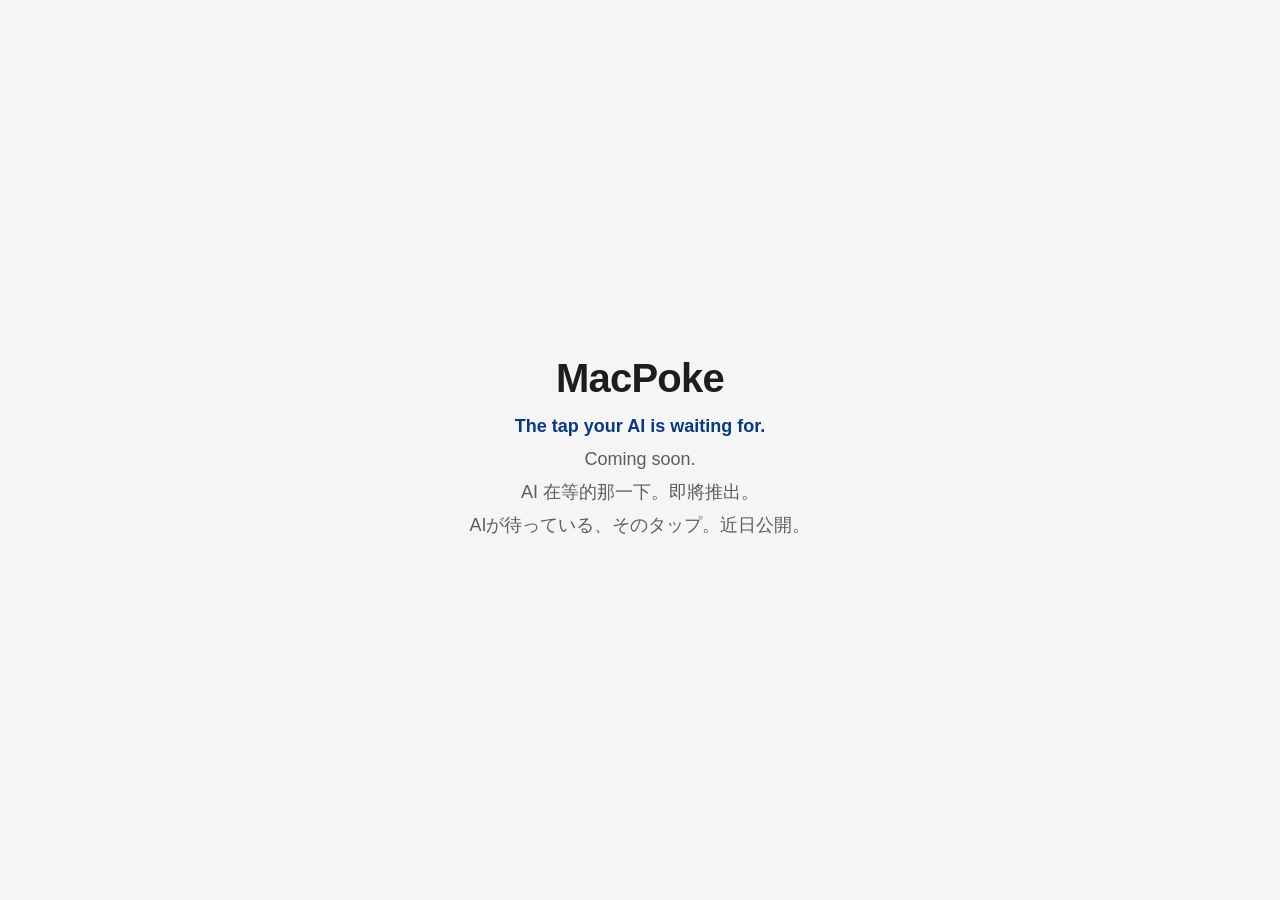
<file: macpoke/index.html>
<!doctype html>
<html lang="en">
<head>
<meta charset="utf-8">
<meta name="viewport" content="width=device-width, initial-scale=1">
<title>MacPoke</title>
<link rel="stylesheet" href="/style.css">
</head>
<body>
<main>
<h1>MacPoke</h1>
<p class="tag">The tap your AI is waiting for.</p>
<p>Coming soon.</p>
<p lang="zh-Hant">AI 在等的那一下。即將推出。</p>
<p lang="ja">AIが待っている、そのタップ。近日公開。</p>
</main>
</body>
</html>
</file>
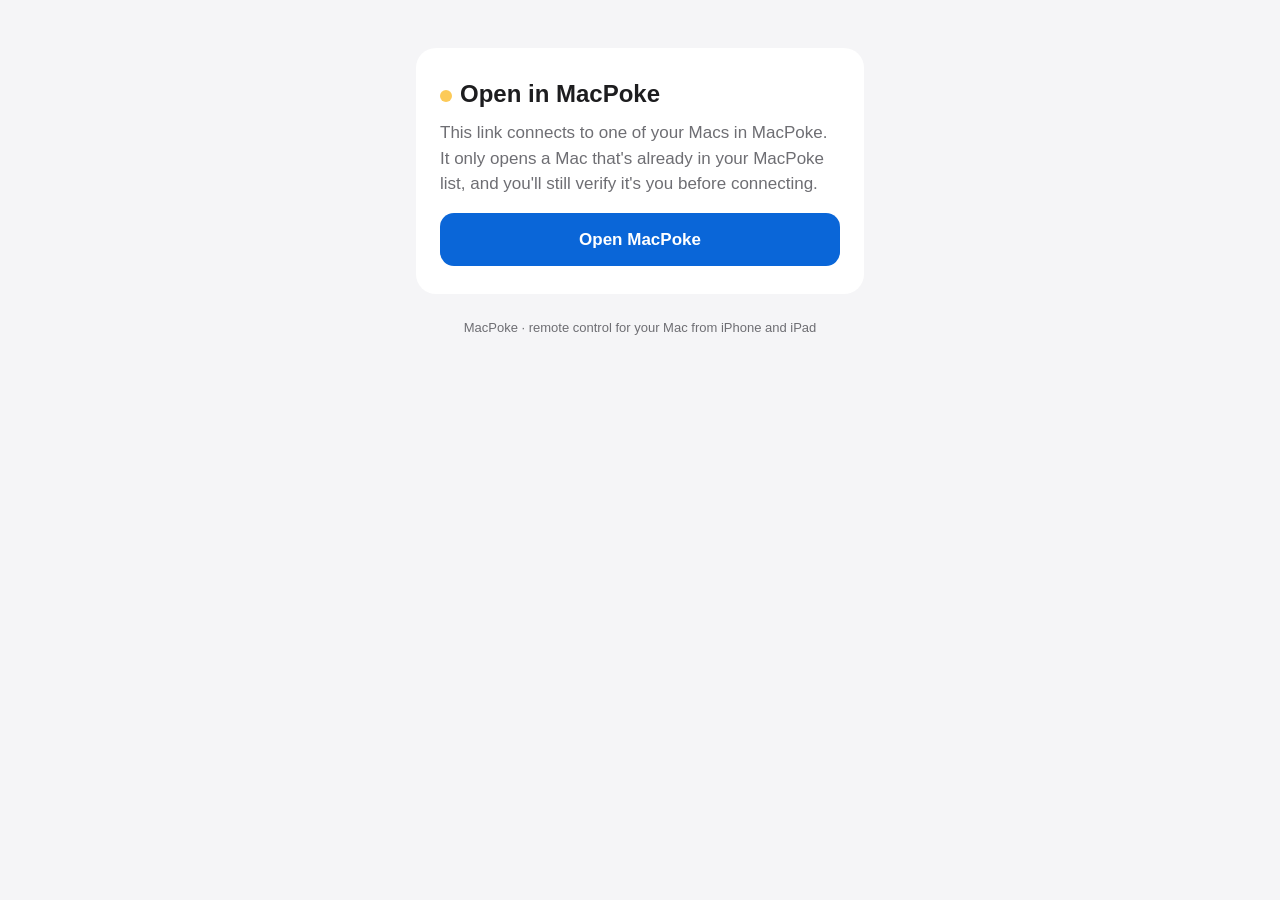
<file: macpoke/open/index.html>
<!doctype html>
<!--
  MacPoke 通知連結的落地頁（#140）：https://apps.hoodchang.com/macpoke/open#id=…&zoom=center
  有裝 MacPoke 時 iOS 直接打開 App（apple-app-site-association），不會看到這頁；
  沒裝、或在 Safari 裡打開時才看到。Mac 的 id 在 # 後面：瀏覽器不會把 # 後面送給網站，
  這頁也只在瀏覽器裡讀，不顯示、不送出，只把同樣的參數交給 macpoke:// 讓 App 打開。
  三種語言照瀏覽器的語言；App Store 連結等上架後填（APP_STORE_URL）。
-->
<html lang="en">
<head>
<meta charset="utf-8">
<meta name="viewport" content="width=device-width, initial-scale=1">
<meta name="robots" content="noindex">
<title>MacPoke</title>
<style>
  :root { --bg: #f5f5f7; --card: #fff; --text: #1d1d1f; --secondary: #6e6e73; --accent: #0a66d8; --gold: #fcca58; }
  @media (prefers-color-scheme: dark) {
    :root { --bg: #000; --card: #1c1c1e; --text: #f5f5f7; --secondary: #a1a1a6; --accent: #4da3ff; }
  }
  * { box-sizing: border-box; }
  body { margin: 0; background: var(--bg); color: var(--text);
         font: 17px/1.5 -apple-system, BlinkMacSystemFont, "PingFang TC", "Hiragino Sans", sans-serif; }
  main { max-width: 480px; margin: 0 auto; padding: 48px 16px; }
  .card { background: var(--card); border-radius: 20px; padding: 28px 24px; }
  h1 { font-size: 24px; margin: 0 0 8px; }
  p { margin: 0 0 16px; color: var(--secondary); }
  .button { display: block; text-align: center; padding: 14px; border-radius: 14px; text-decoration: none;
            font-weight: 600; margin-top: 12px; }
  .primary { background: var(--accent); color: #fff; }
  .secondary { color: var(--accent); }
  .mark { width: 12px; height: 12px; border-radius: 50%; background: var(--gold); display: inline-block; margin-right: 8px; }
  footer { margin-top: 24px; font-size: 13px; color: var(--secondary); text-align: center; }
</style>
</head>
<body>
<main>
  <div class="card">
    <h1><span class="mark"></span><span data-t="title">Open in MacPoke</span></h1>
    <p data-t="body">This link connects to one of your Macs in MacPoke. It only opens a Mac that's already in your MacPoke list, and you'll still verify it's you before connecting.</p>
    <a class="button primary" id="open" href="macpoke://connect" data-t="open">Open MacPoke</a>
    <a class="button secondary" id="store" href="APP_STORE_URL" data-t="store">Get MacPoke on the App Store</a>
  </div>
  <footer data-t="footer">MacPoke · remote control for your Mac from iPhone and iPad</footer>
</main>
<script>
  // 同樣的參數交給 App（id、mac、zoom 以外的不帶）；網址裡的內容不顯示在頁面上、不送出。
  // 參數在 # 後面（舊的連結在 ? 後面，也接受）
  (function () {
    var params = new URLSearchParams(location.hash.replace(/^#/, "") || location.search);
    var out = new URLSearchParams();
    ["id", "mac", "zoom"].forEach(function (key) {
      var value = params.get(key);
      if (value) out.set(key, value);
    });
    // URLSearchParams 把空白寫成 +，App 那邊會當成真的 +，所以換成 %20
    var query = out.toString().replace(/\+/g, "%20");
    document.getElementById("open").href = "macpoke://connect" + (query ? "?" + query : "");
    // 還沒上架（App Store 連結還沒填）就不顯示那個按鈕
    var store = document.getElementById("store");
    if (store.getAttribute("href") === "APP_STORE_URL") store.style.display = "none";
  })();

  var strings = {
    "zh": {
      title: "用 MacPoke 打開",
      body: "這個連結會在 MacPoke 裡連到你的一台 Mac。它只能打開已經在 MacPoke 清單裡的 Mac，連線前一樣要驗證身分。",
      open: "打開 MacPoke",
      store: "在 App Store 下載 MacPoke",
      footer: "MacPoke · 用 iPhone 和 iPad 遠端操作你的 Mac"
    },
    "ja": {
      title: "MacPoke で開く",
      body: "このリンクは MacPoke であなたの Mac に接続します。開けるのは MacPoke の一覧にすでにある Mac だけで、接続の前には通常どおり本人確認が必要です。",
      open: "MacPoke を開く",
      store: "App Store で MacPoke を入手",
      footer: "MacPoke · iPhone と iPad から Mac をリモート操作"
    }
  };
  var lang = (navigator.language || "en").toLowerCase();
  var table = lang.indexOf("zh") === 0 ? strings.zh : lang.indexOf("ja") === 0 ? strings.ja : null;
  if (table) {
    document.documentElement.lang = lang.indexOf("zh") === 0 ? "zh-Hant" : "ja";
    document.querySelectorAll("[data-t]").forEach(function (el) {
      var text = table[el.getAttribute("data-t")];
      if (text) el.textContent = text;
    });
    document.title = table.title;
  }
</script>
</body>
</html>
</file>
<file: style.css>
:root{--bg:#f5f5f7;--fg:#1d1d1f;--muted:#5c5c61;--accent:#0a3a7a}
@media (prefers-color-scheme:dark){:root{--bg:#0b1220;--fg:#f5f5f7;--muted:#a1a1a6;--accent:#e8c060}}
*{box-sizing:border-box}
body{margin:0;min-height:100vh;display:flex;align-items:center;justify-content:center;padding:24px 16px;background:var(--bg);color:var(--fg);font-family:-apple-system,BlinkMacSystemFont,"Helvetica Neue","PingFang TC","Hiragino Sans",sans-serif;text-align:center}
main{max-width:520px}
h1{font-size:40px;margin:0 0 12px;letter-spacing:-0.02em}
p{margin:6px 0;font-size:18px;line-height:1.5;color:var(--muted)}
.tag{color:var(--accent);font-weight:600}
</file>
